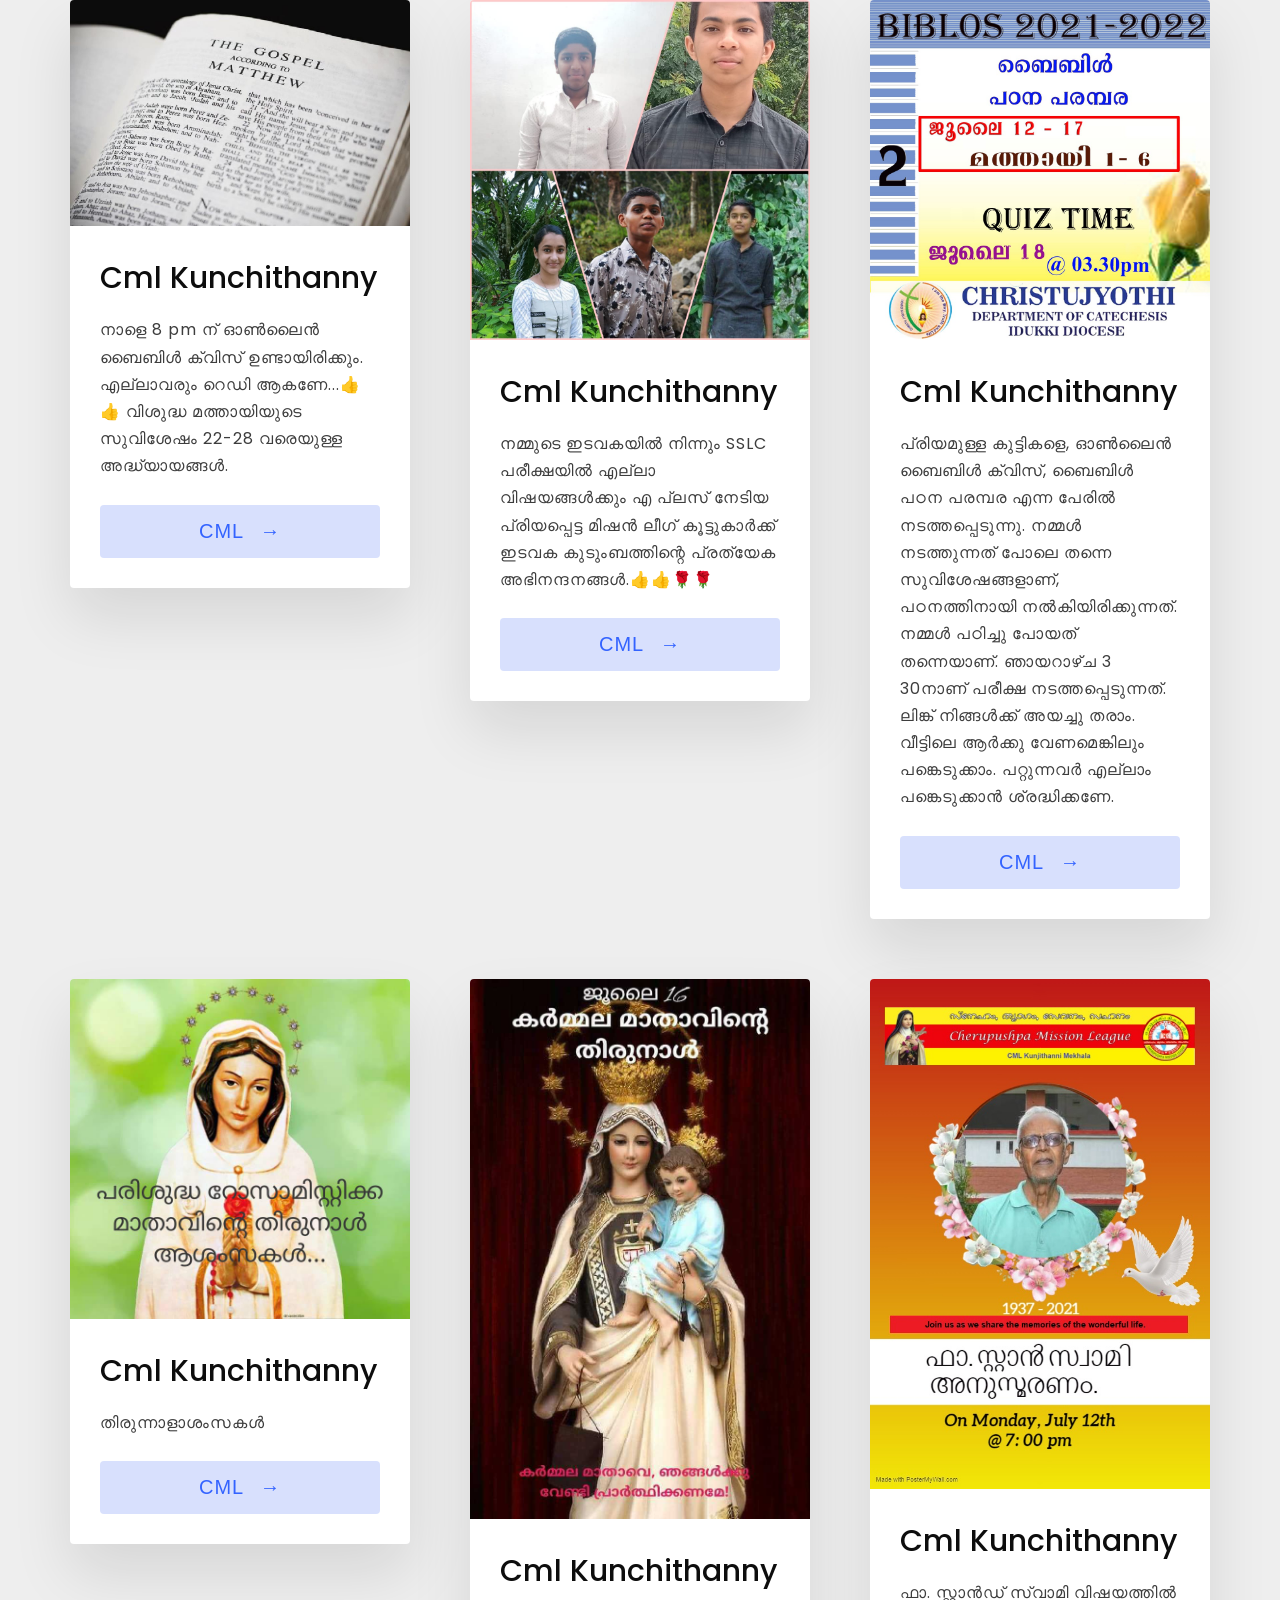
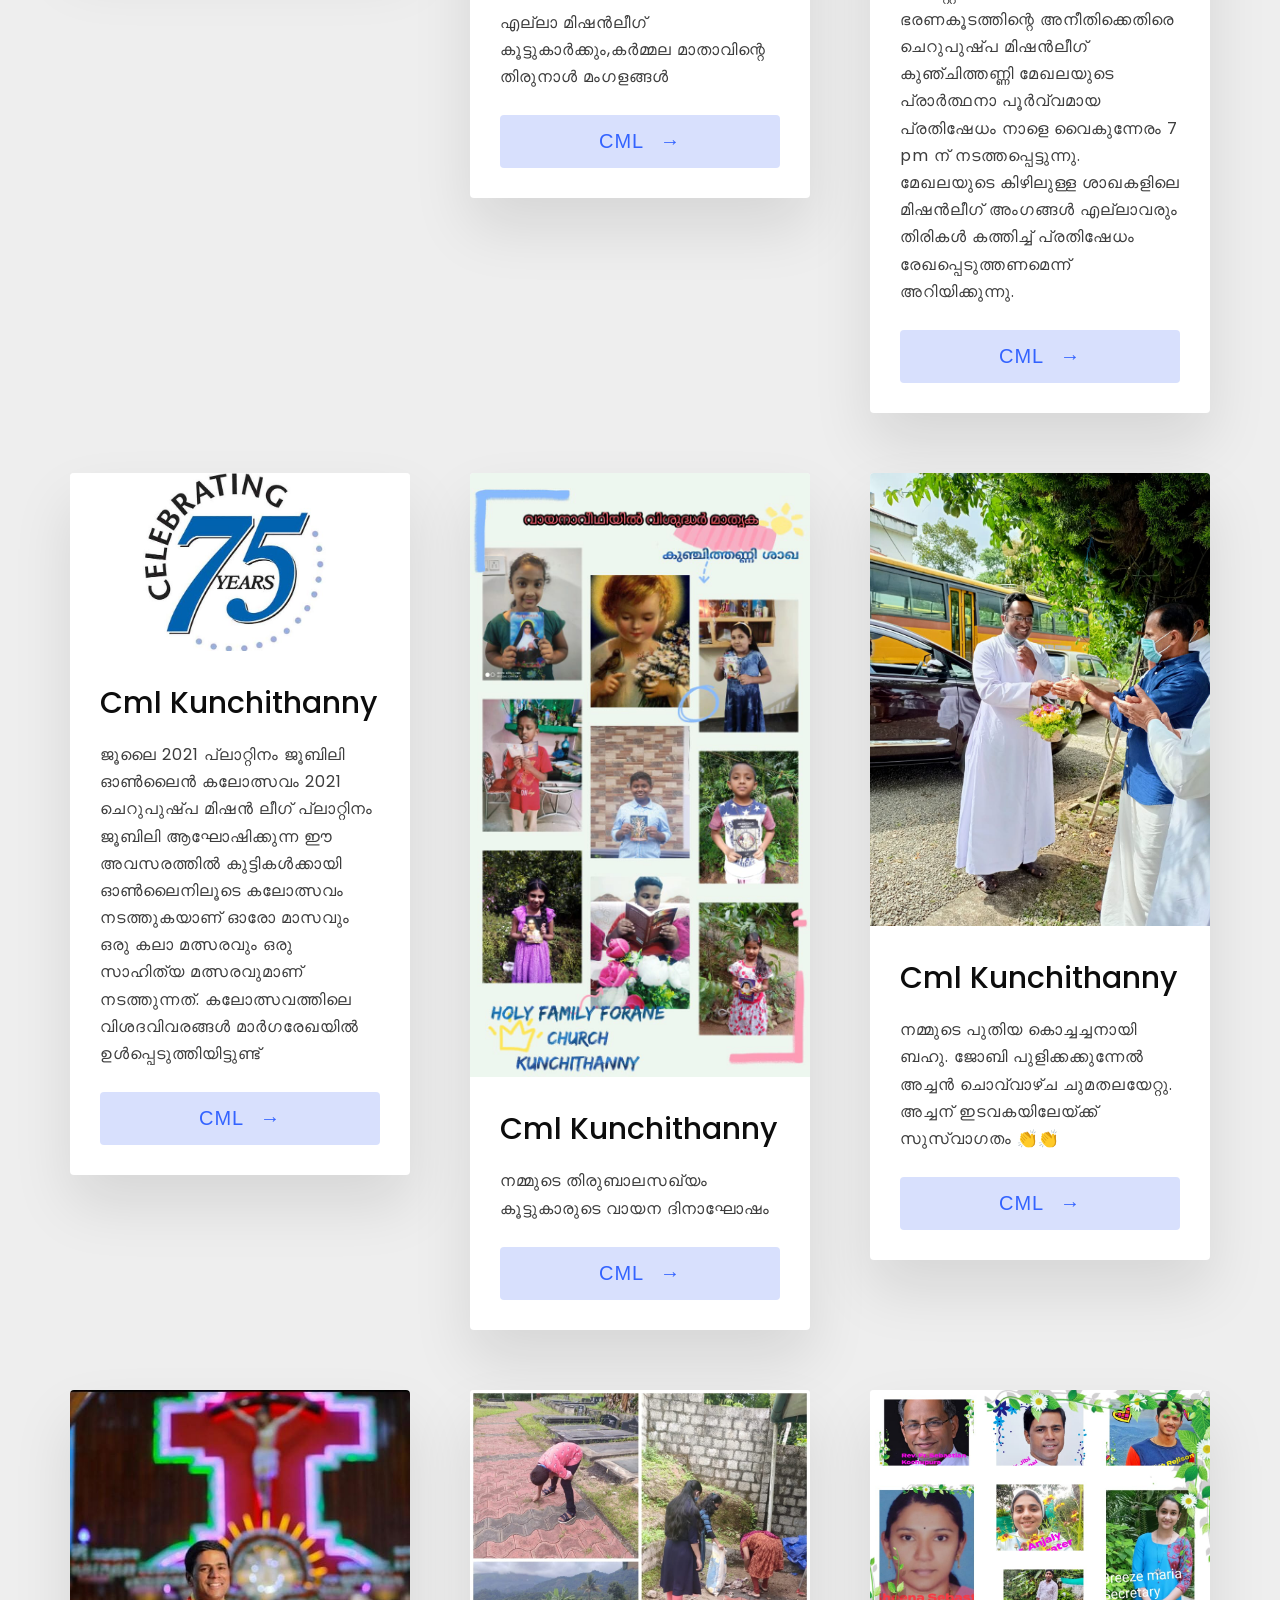
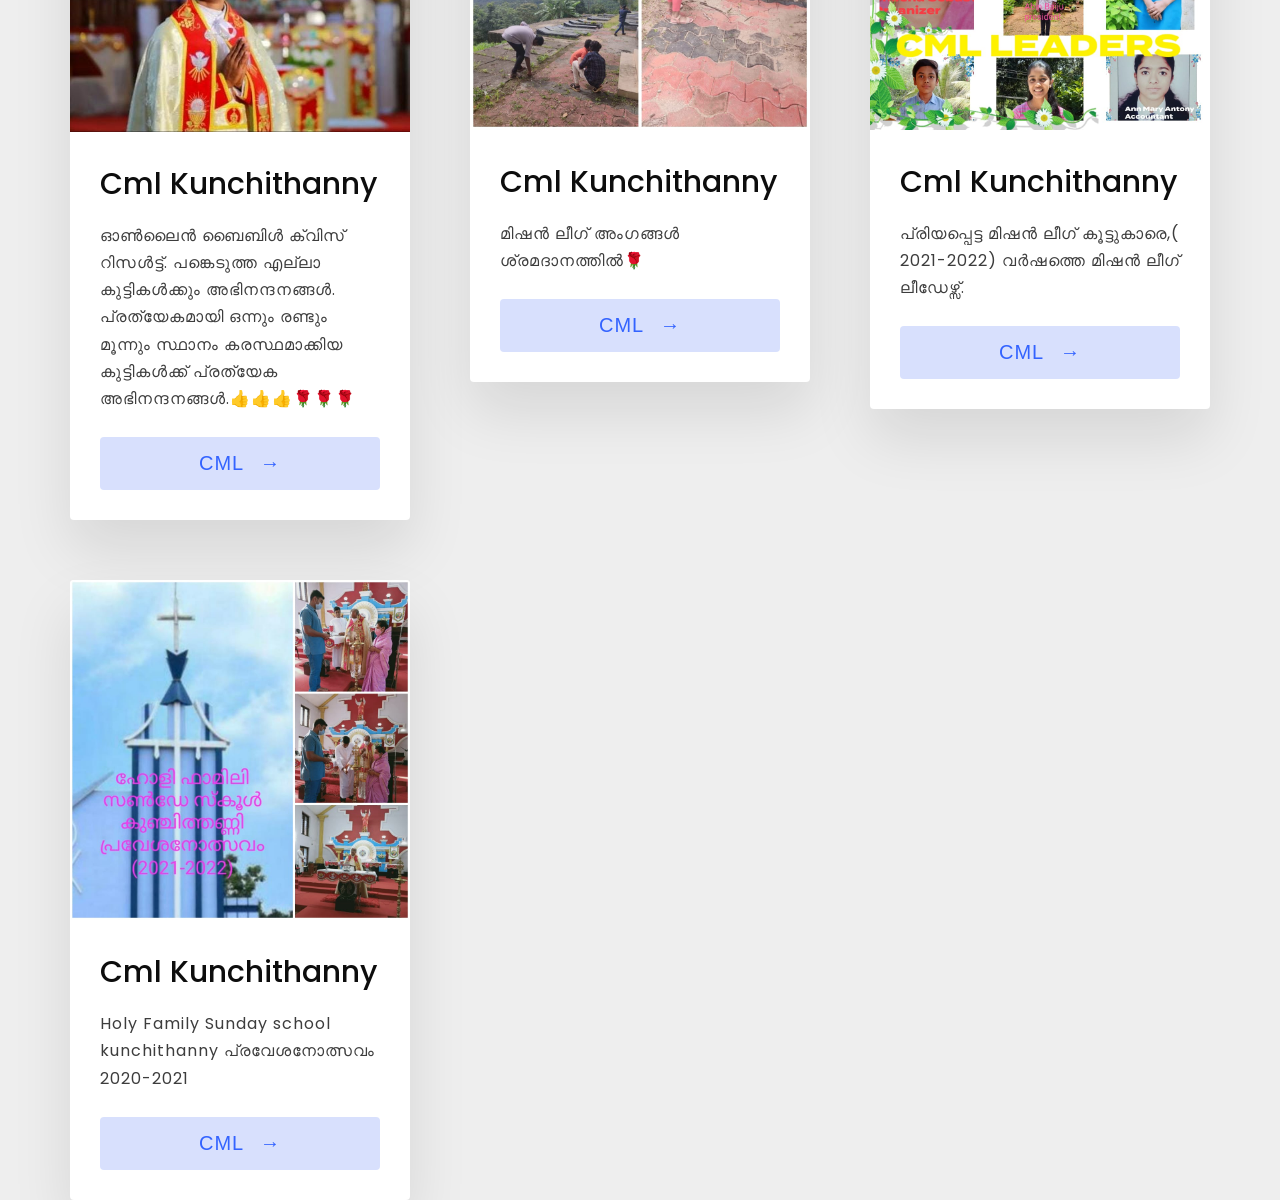
<file: main.html>
<!DOCTYPE html>
<html lang="en">
  <head>
    <meta charset="UTF-8" />
    <meta name="viewport" content="width=device-width, initial-scale=1.0" />
    <title>CML KUNCHITHANNY</title>

    <link rel="stylesheet" href="style.css" />
  </head>

  <body>
    <div class="grid">
      <div class="grid-item">
        <div class="card">
          <img class="card-img" src="w.jpg" alt="Maldives" />
          <div class="card-content">
            <h1 class="card-header">Cml Kunchithanny</h1>
            <p class="card-text">
                നാളെ 8 pm ന്  ഓൺലൈൻ ബൈബിൾ ക്വിസ് ഉണ്ടായിരിക്കും. എല്ലാവരും റെഡി ആകണേ...👍👍

                വിശുദ്ധ മത്തായിയുടെ സുവിശേഷം 22-28 വരെയുള്ള അദ്ധ്യായങ്ങൾ.
            </p>
            <button class="card-btn">CML <span>&rarr;</span></button>
          </div>
        </div>
      </div>
      <div class="grid-item">
        <div class="card">
          <img
            class="card-img"
            src="q.jpeg"
            alt="Grand Canyon"
          />
          <div class="card-content">
            <h1 class="card-header">Cml Kunchithanny</h1>
            <p class="card-text">
                നമ്മുടെ ഇടവകയിൽ നിന്നും SSLC പരീക്ഷയിൽ എല്ലാ വിഷയങ്ങൾക്കും എ പ്ലസ് നേടിയ പ്രിയപ്പെട്ട മിഷൻ ലീഗ്  കൂട്ടുകാർക്ക് ഇടവക കുടുംബത്തിന്റെ പ്രത്യേക അഭിനന്ദനങ്ങൾ.👍👍🌹🌹

            </p>
            <button class="card-btn">CML <span>&rarr;</span></button>
          </div>
        </div>
      </div>
      <div class="grid-item">
        <div class="card">
          <img class="card-img" src="e.jpeg" alt="Maldives" />
          <div class="card-content">
            <h1 class="card-header">Cml Kunchithanny</h1>
            <p class="card-text">
                പ്രിയമുള്ള കുട്ടികളെ, ഓൺലൈൻ ബൈബിൾ ക്വിസ്, ബൈബിൾ പഠന പരമ്പര എന്ന പേരിൽ നടത്തപ്പെടുന്നു. നമ്മൾ നടത്തുന്നത് പോലെ തന്നെ സുവിശേഷങ്ങളാണ്,  പഠനത്തിനായി നൽകിയിരിക്കുന്നത്. നമ്മൾ പഠിച്ചു പോയത്  തന്നെയാണ്. ഞായറാഴ്ച 3 30നാണ് പരീക്ഷ നടത്തപ്പെടുന്നത്. ലിങ്ക് നിങ്ങൾക്ക് അയച്ചു തരാം.  വീട്ടിലെ ആർക്കു വേണമെങ്കിലും പങ്കെടുക്കാം. പറ്റുന്നവർ എല്ലാം പങ്കെടുക്കാൻ ശ്രദ്ധിക്കണേ.
            </p>
            <button class="card-btn">CML <span>&rarr;</span></button>
          </div>
        </div>
      </div>
      <div class="grid-item">
        <div class="card">
          <img class="card-img" src="mary.jpeg" alt="Maldives" />
          <div class="card-content">
            <h1 class="card-header">Cml Kunchithanny</h1>
            <p class="card-text">
              തിരുന്നാളാശംസകൾ
            </p>
            <button class="card-btn">CML <span>&rarr;</span></button>
          </div>
        </div>
      </div>




      <div class="grid-item">
        <div class="card">
          <img class="card-img" src="carmal.jpg" alt="Maldives" />
          <div class="card-content">
            <h1 class="card-header">Cml Kunchithanny</h1>
            <p class="card-text">
              എല്ലാ മിഷൻലീഗ് കൂട്ടുകാർക്കും,കർമ്മല മാതാവിന്റെ തിരുനാൾ മംഗളങ്ങൾ
            </p>
            <button class="card-btn">CML <span>&rarr;</span></button>
          </div>
        </div>
      </div>












      <div class="grid-item">
        <div class="card">
          <img class="card-img" src="3.jpg" alt="Maldives" />
          <div class="card-content">
            <h1 class="card-header">Cml Kunchithanny</h1>
            <p class="card-text">
                ഫാ. സ്റ്റാൻഡ് സ്വാമി വിഷയത്തിൽ  ഭരണകൂടത്തിന്റെ അനീതിക്കെതിരെ  ചെറുപുഷ്പ മിഷൻലീഗ് കുഞ്ചിത്തണ്ണി മേഖലയുടെ പ്രാർത്ഥനാ പൂർവ്വമായ പ്രതിഷേധം നാളെ വൈകുന്നേരം 7 pm ന് നടത്തപ്പെട്ടുന്നു. മേഖലയുടെ കിഴിലുള്ള ശാഖകളിലെ മിഷൻലീഗ് അംഗങ്ങൾ എല്ലാവരും  തിരികൾ കത്തിച്ച് പ്രതിഷേധം രേഖപ്പെടുത്തണമെന്ന് അറിയിക്കുന്നു.
            </p>
            <button class="card-btn">CML <span>&rarr;</span></button>
          </div>
        </div>
      </div>
      
      
      
      
      <div class="grid-item">
        <div class="card">
          <img class="card-img" src="r.jpg" alt="Maldives" />
          <div class="card-content">
            <h1 class="card-header">Cml Kunchithanny</h1>
            <p class="card-text">
                ജൂലൈ 2021
                പ്ലാറ്റിനം ജൂബിലി ഓൺലൈൻ കലോത്സവം  2021 ചെറുപുഷ്പ മിഷൻ ലീഗ് പ്ലാറ്റിനം ജൂബിലി ആഘോഷിക്കുന്ന ഈ അവസരത്തിൽ കുട്ടികൾക്കായി ഓൺലൈനിലൂടെ കലോത്സവം നടത്തുകയാണ്  ഓരോ മാസവും ഒരു കലാ മത്സരവും ഒരു സാഹിത്യ മത്സരവുമാണ് നടത്തുന്നത്. കലോത്സവത്തിലെ വിശദവിവരങ്ങൾ മാർഗരേഖയിൽ ഉൾപ്പെടുത്തിയിട്ടുണ്ട്
            </p>
            <button class="card-btn">CML <span>&rarr;</span></button>
          </div>
        </div>
      </div>






      <div class="grid-item">
        <div class="card">
          <img class="card-img" src="child.jpeg" alt="Maldives" />
          <div class="card-content">
            <h1 class="card-header">Cml Kunchithanny</h1>
            <p class="card-text">
              
                നമ്മുടെ തിരുബാലസഖ്യം കൂട്ടുകാരുടെ വായന ദിനാഘോഷം
            </p>
            <button class="card-btn">CML <span>&rarr;</span></button>
          </div>
        </div>
      </div>
      
      
      
      
      
      <div class="grid-item">
        <div class="card">
          <img class="card-img" src="1.jpg" alt="Maldives" />
          <div class="card-content">
            <h1 class="card-header">Cml Kunchithanny</h1>
            <p class="card-text">
                നമ്മുടെ പുതിയ കൊച്ചച്ചനായി ബഹു. ജോബി പുളിക്കക്കുന്നേൽ അച്ചൻ ചൊവ്വാഴ്ച ചുമതലയേറ്റു. അച്ചന് ഇടവകയിലേയ്ക്ക് സുസ്വാഗതം 👏👏
            </p>
            <button class="card-btn">CML <span>&rarr;</span></button>
          </div>
        </div>
      </div>
      





 
      <div class="grid-item">
        <div class="card">
          <img class="card-img" src="5.jpg" alt="Maldives" />
          <div class="card-content">
            <h1 class="card-header">Cml Kunchithanny</h1>
            <p class="card-text">
                ഓൺലൈൻ ബൈബിൾ ക്വിസ് റിസൾട്ട്‌.  പങ്കെടുത്ത എല്ലാ കുട്ടികൾക്കും അഭിനന്ദനങ്ങൾ.  പ്രത്യേകമായി ഒന്നും രണ്ടും മൂന്നും സ്ഥാനം കരസ്ഥമാക്കിയ കുട്ടികൾക്ക് പ്രത്യേക അഭിനന്ദനങ്ങൾ.👍👍👍🌹🌹🌹
            </p>
            <button class="card-btn">CML <span>&rarr;</span></button>
          </div>
        </div>
      </div>
      




      <div class="grid-item">
        <div class="card">
          <img class="card-img" src="work.jpeg" alt="Maldives" />
          <div class="card-content">
            <h1 class="card-header">Cml Kunchithanny</h1>
            <p class="card-text">
              മിഷൻ ലീഗ് അംഗങ്ങൾ ശ്രമദാനത്തിൽ🌹
            </p>
            <button class="card-btn">CML <span>&rarr;</span></button>
          </div>
        </div>
      </div>





      <div class="grid-item">
        <div class="card">
          <img class="card-img" src="admin.jpeg" alt="Maldives" />
          <div class="card-content">
            <h1 class="card-header">Cml Kunchithanny</h1>
            <p class="card-text">
              പ്രിയപ്പെട്ട മിഷൻ ലീഗ് കൂട്ടുകാരെ,( 2021-2022) വർഷത്തെ മിഷൻ ലീഗ് ലീഡേഴ്സ്.
            </p>
            <button class="card-btn">CML <span>&rarr;</span></button>
          </div>
        </div>
      </div>
      





      <div class="grid-item">
        <div class="card">
          <img class="card-img" src="start.jpeg" alt="Maldives" type="video/mp4" />
          <div class="card-content">
            <h1 class="card-header">Cml Kunchithanny</h1>
            <p class="card-text">
              Holy Family Sunday school kunchithanny പ്രവേശനോത്സവം 2020-2021
            </p>
            <button class="card-btn">CML <span>&rarr;</span></button>
          </div>
        </div>
      </div>
      

















    </div>
  </body>
</html>
</file>
<file: style.css>
@import url("https://fonts.googleapis.com/css?family=Poppins&display=swap");

* {
  margin: 0;
  padding: 0;
}

html {
  box-sizing: border-box;
  font-size: 62.5%;
}

body {
  background-color: #eee;
  font-family: "Poppins", sans-serif;
  display: flex;
  justify-content: center;
  align-items: center;
  min-height: 100vh;
}

.grid {
  display: grid;
  width: 114em;
  grid-gap: 6rem;
  grid-template-columns: repeat(auto-fit, minmax(33rem, 1fr));
  align-items: start;
}

.grid-item {
  background-color: #fff;
  border-radius: 0.4rem;
  overflow: hidden;
  box-shadow: 0 3rem 6rem rgba(0, 0, 0, 0.1);
  cursor: pointer;
  transition: 0.2s;
}

.grid-item:hover {
  transform: translateY(-0.5%);
  box-shadow: 0 4rem 8rem rgba(0, 0, 0, 0.5);
}

.card-img {
  display: block;
  width: 100%;
  height: auto;
  object-fit: cover;
}



.card-content {
  padding: 3rem;
}

.card-header {
  font-size: 3rem;
  font-weight: 500;
  color: #0d0d0d;
  margin-bottom: 1.5rem;
}

.card-text {
  font-size: 1.6rem;
  letter-spacing: 0.1rem;
  line-height: 1.7;
  color: #3d3d3d;
  margin-bottom: 2.5rem;
}

.card-btn {
  display: block;
  width: 100%;
  padding: 1.5rem;
  font-size: 2rem;
  text-align: center;
  color: #3363ff;
  background-color: #d8e0fd;
  border: none;
  border-radius: 0.4rem;
  transition: 0.2s;
  cursor: pointer;
  letter-spacing: 0.1rem;
}

.card-btn span {
  margin-left: 1rem;
  transition: 0.2s;
}

.card-btn:hover,
.card-btn:active {
  background-color: #c2cffc;
}

.card-btn:hover span,
.card-btn:active span {
  margin-left: 1.5rem;
}

@media only screen and (max-width: 60em) {
  body {
    padding: 3rem;
  }

  .grid {
    grid-gap: 3rem;
  }
}
</file>
